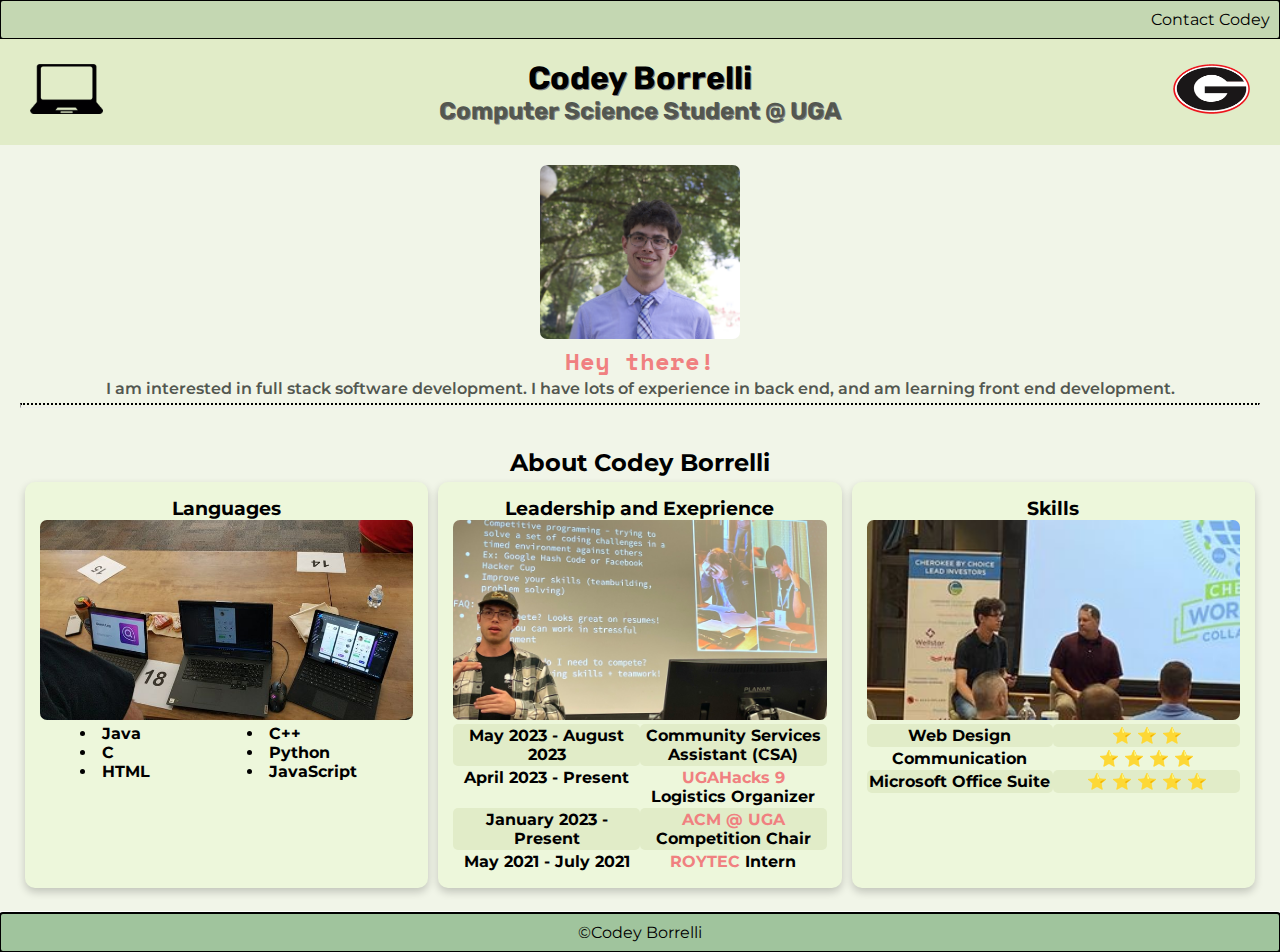
<file: index.html>
<!DOCTYPE html>
<html lang="en">
<head>
    <meta charset="UTF-8">
    <meta http-equiv="X-UA-Compatible" content="IE=edge">
    <meta name="viewport" content="width=device-width, initial-scale=1.0">
    <link rel="stylesheet" href="css/style.css">
    <link href="https://fonts.googleapis.com/css2?family=Montserrat&display=swap" rel="stylesheet">
    <link href="https://fonts.googleapis.com/css2?family=Rubik&display=swap" rel="stylesheet">
    <link href="https://fonts.googleapis.com/css2?family=Space+Mono&display=swap" rel="stylesheet">
    <title>Codey Borrelli</title>
</head>
<nav class="navbar">
    <p>Contact Codey</p>
</nav>
<body>

    <section class="title">
        <img id="laptop" src="images/laptop.png" alt="laptop">
        <div id="titletext">
            <h1 id="name">Codey Borrelli</h1>
            <h2>Computer Science Student @ UGA</h2>
        </div>
        <img id="ugalogo" src="images/ugalogo.png" alt="UGALogo">
    </section>
    <section class="description">
        <img src="images/CodeyBorrelliHeadshot.png" alt="Codey Borrelli" width="200">
        <h2 id="greeting">Hey there!</h2>
        <p id="bio">I am interested in full stack software development. I have lots of experience in back end, and am learning front end development.</p>
        <hr class="line">
    </section>
    <section class="about">
        <h2>About Codey Borrelli</h2>
        <div class="three-col">
        <div class="card">
            <h3>Languages</h3>
            <img id="lang" src="images/coding.jpg" alt="Codey Borrelli">
            <ul>
                <li>Java</li>
                <li>C++</li>
                <li>C</li>
                <li>Python</li>
                <li>HTML</li>
                <li>JavaScript</li>
            </ul>
        </div>
        <div class="card">
            <h3>Leadership and Exeprience</h3>
            <img id="experience" src="images/experience.jpg" alt="Codey Borrelli">
            <dl>
                <dt class="even">May 2023 - August 2023</dt>
                <dd class="even">Community Services Assistant (CSA)</dd>
                <dt class="odd">April 2023 - Present</dt>
                <dd class="odd"><a href="https://9.ugahacks.com/" target="_blank">UGAHacks 9</a> Logistics Organizer</dd>
                <dt class="even">January 2023 - Present</dt>
                <dd class="even"><a href="https://acm-uga.github.io/" target="_blank">ACM @ UGA</a> Competition Chair</dd>
                <dt class="odd">May 2021 - July 2021</dt>
                <dd class="odd"><a href="http://www.roytecind.com/" target="_blank">ROYTEC</a> Intern</dd>
            </dl>
        </div>
        <div class="card">
            <h3>Skills</h3>
            <img id="skills" src="images/skills.jpg" alt="Codey Borrelli">
            <dl>
                <dt class="even">Web Design</dt>
                <dd class="even">&#11088 &#11088 &#11088</dd>
                <dt class="odd">Communication</dt>
                <dd class="odd">&#11088 &#11088 &#11088 &#11088</dd>
                <dt class="even">Microsoft Office Suite</dt>
                <dd class="even">&#11088 &#11088 &#11088 &#11088 &#11088</dd>
            </dl>
        </div>
        </div>
    </section>
</body>
<footer>
    <p>&copy;Codey Borrelli</p>
</footer>
</html>
</file>
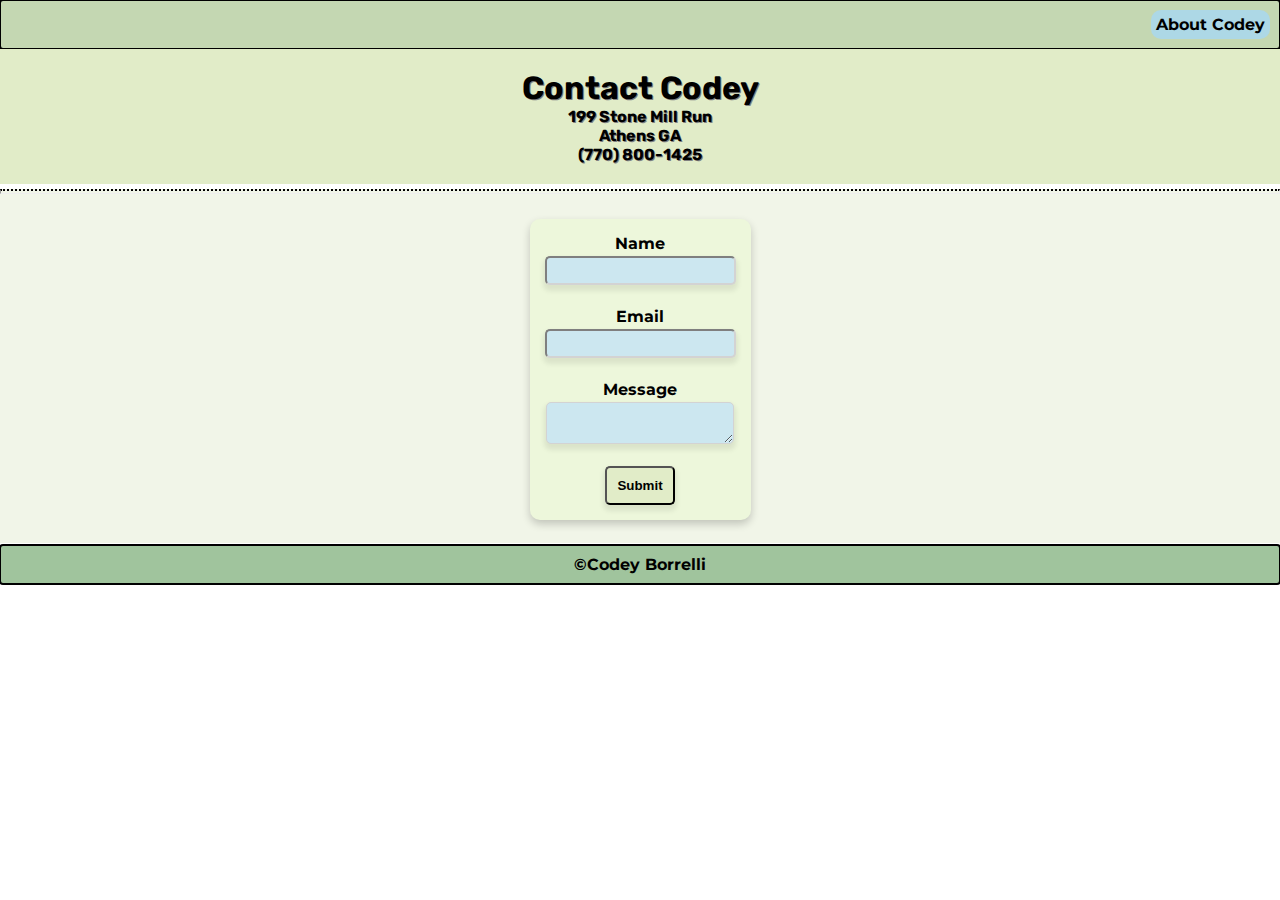
<file: contact.html>
<!DOCTYPE html>
<html lang="en">
<head>
    <meta charset="UTF-8">
    <meta http-equiv="X-UA-Compatible" content="IE=edge">
    <meta name="viewport" content="width=device-width, initial-scale=1.0">
    <link rel="stylesheet" href="css/style.css">
    <link href="https://fonts.googleapis.com/css2?family=Rubik&display=swap" rel="stylesheet">
    <link href="https://fonts.googleapis.com/css2?family=Montserrat&display=swap" rel="stylesheet">
    <title>Contact Codey</title>
</head>
<nav class="navbar">
    <a href="index.html"><p>About Codey</p></a>
</nav>
<body>
    <div class="title">
        <div>
            <h1>Contact Codey</h1>
            <p>199 Stone Mill Run<br>Athens GA</p>
            <p>(770) 800-1425</p>
        </div>
    </div>
    <hr class="line">
    <div class="description">
    <div class="one-col">
        <div class="card">
            <form action="mailto:codeyborrelli@gmail.com" method="post">
                Name
                <input class="form-elements" type="text">
                <br>
                Email
                <input class="form-elements" type="email">
                <br>
                Message
                <textarea class="form-elements"></textarea>
                <br>
                <input class="submit-button" type="submit">
            </form>
        </div>
    </div>
    </div>
</body>
<footer>
    <p><a href="index.html">&copy;Codey Borrelli</a></p>
</footer>
</html>
</file>
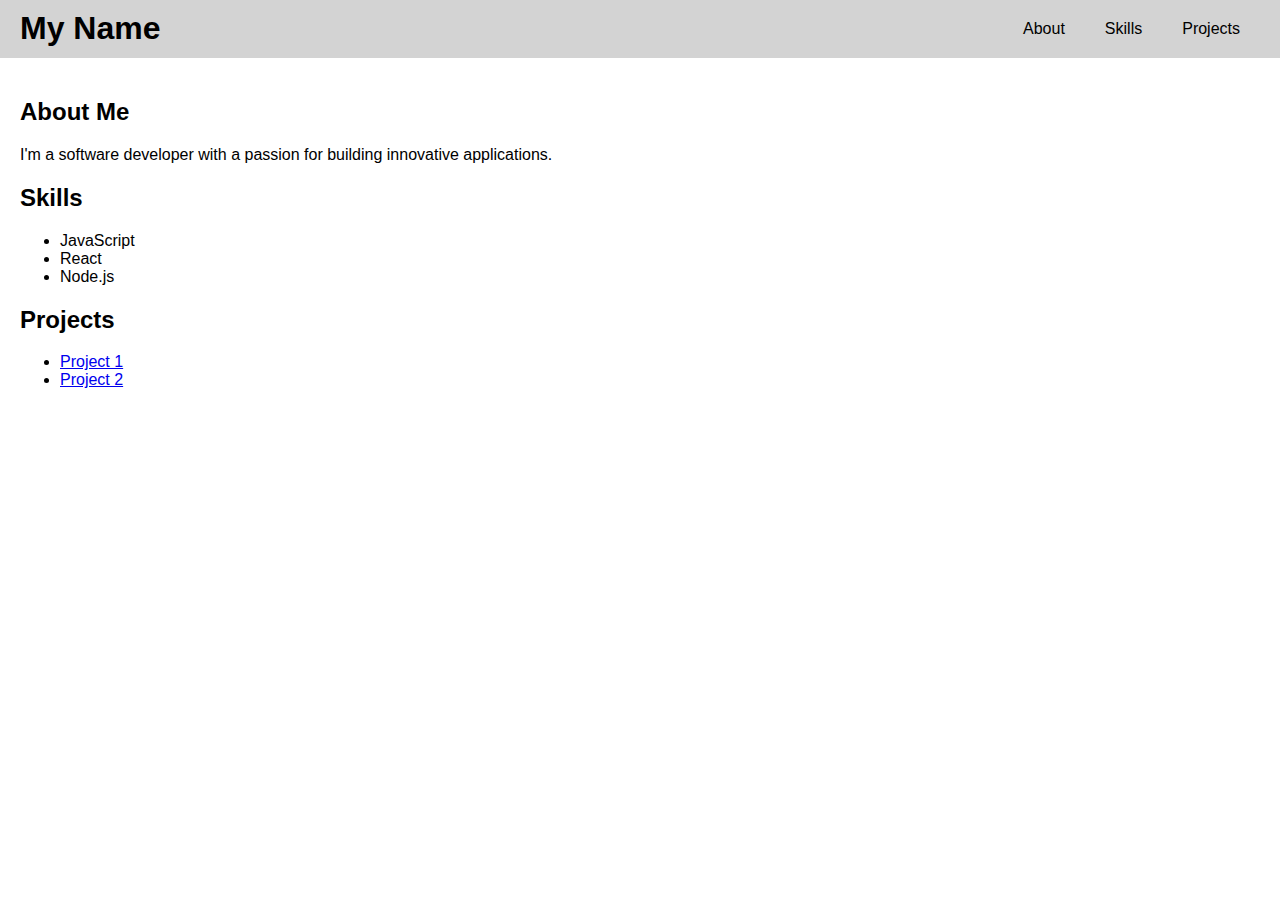
<file: test.html>
<!DOCTYPE html>
<html>
  <head>
    <meta charset="UTF-8">
    <title>My Programming Profile</title>
    <style>
      body {
        font-family: Arial, sans-serif;
        margin: 0;
        padding: 0;
      }
      header {
        background-color: lightgray;
        display: flex;
        justify-content: space-between;
        padding: 10px 20px;
      }
      h1 {
        margin: 0;
      }
      nav {
        display: flex;
      }
      nav a {
        color: black;
        text-decoration: none;
        padding: 10px 20px;
      }
      main {
        padding: 20px;
      }
    </style>
  </head>
  <body>
    <header>
      <h1>My Name</h1>
      <nav>
        <a href="#about-me">About</a>
        <a href="#skills">Skills</a>
        <a href="#projects">Projects</a>
      </nav>
    </header>
    <main>
      <section id="about-me">
        <h2>About Me</h2>
        <p>I'm a software developer with a passion for building innovative applications.</p>
      </section>
      <section id="skills">
        <h2>Skills</h2>
        <ul>
          <li>JavaScript</li>
          <li>React</li>
          <li>Node.js</li>
        </ul>
      </section>
      <section id="projects">
        <h2>Projects</h2>
        <ul>
          <li><a href="#">Project 1</a></li>
          <li><a href="#">Project 2</a></li>
        </ul>
      </section>
    </main>
  </body>
</html>
</file>
<file: css/style.css>
html * {
    margin: 0%;
}

.navbar {
    display: flex;
    justify-content: right;
    outline: auto;
    padding: 10px;
    background-color: rgb(196, 215, 178); 
    outline-color: black;
    font-family:Montserrat;
}

.navbar a {
    color: black;
    background-color: lightblue;
    padding: 5px;
    font-weight: bold;
    border-radius: 10px;
    text-decoration: none;
}

.navbar a:hover {
    background-color: lightskyblue;    
}

footer {
    display: flex;
    justify-content: center;
    background-color: rgb(160, 196, 157);
    padding: 10px;
    outline: auto;
    text-align: center;
    font-family:Montserrat;
}

footer a {
    color: black;
    font-weight: bold;
    padding: 5px;
    border-radius: 10px;
    text-decoration: none;
}

 footer a:hover {
    color: rgb(44, 46, 53);
    background-color: rgb(70, 156, 156);
 }

.title {
    background-color: rgb(225, 236, 200);
    padding: 20px;
    font-weight: bolder;
    text-align: center;
    font-family: 'Rubik';
    text-shadow:  1px 1px gray;
    display: flex;
    justify-content: center;
    position: relative;
}
.title #titletext {align-self: center;}
.title #titletext h2 {color: rgb(83, 87, 80)}
.title #name {font-size: xx-large;}
.title img {
    align-self: center;
    height: 50px;
    padding: auto;
    position: absolute;
    top: 25px;
}
.title #laptop {left: 30px;}
.title #ugalogo {right: 30px;}

.description { 
    background-color: rgb(241, 245, 232);
    padding: 20px;
    text-align: center;
    font-family:Montserrat;
}
.description #greeting {
    font-family:Space Mono;
    font-weight: bold;
    font-size: x-large;
    color: lightcoral;
}
.description #bio {
    font-weight:600;
    font-size: medium;
    color: rgb(83, 87, 80);
}
.description img {
    align-self: center;
    border-radius: 7px;
    padding: auto;
}

.about {
    background-color: rgb(241, 245, 232);
    padding: 20px;
    text-align: center;
    font-family:Montserrat;
}

.about a {
    color: lightcoral;
    text-decoration: none;
}

.about a:hover {
    color: red;

}

.card {
    box-shadow: 0 4px 8px 0 rgba(0,0,0,0.2);
    transition: 0.3s;
    padding: 15px;
    margin:5px;
    background-color: rgb(237, 247, 219);
    border-radius: 10px;
    font-weight: bold;
    display: inline-block;
    justify-content: center;
}
.card ul {
    text-align: left;
    display: grid;
    margin: 0 auto;
    list-style-position:inside;
    justify-content: center;
    grid-template-columns: 1fr 1fr;
}
.card dl {
    display: grid;
    margin: 0 auto;
    grid-template-columns: 1fr 1fr;
}
.even {
    background-color: rgb(225, 236, 200);
    border-radius: 5px;
    padding: 2px;
    transition: 0.3s;
}
.odd {
    background-color: rgb(237, 247, 219);
    border-radius: 5px;
    padding: 2px;
    transition: 0.3s;
}
.card:hover {
    box-shadow: 0 8px 16px 5px rgba(0,0,0,0.2);
    background-color: rgb(228, 240, 204);
    transform:scale(1.007);   
}

.card img {
    align-self: center;
    width: 100%;
    height: 200px;
    border-radius: 7px;
    object-fit: cover;
    padding: auto;
}
.card #skills {object-position: 30% 70%;}
.card #lang {object-position: 10% 100%;}
.card #experience {object-position: 50% 65%;}

.three-col {
    display: grid;
    grid-template-columns: 1fr 1fr 1fr;
}

.one-col {
    display: grid;
    grid-template-columns: 1fr;
    width:max-content;
    margin: 0 auto;
}

.form-elements {
    padding: 5px;
    margin: 3px auto;
    box-shadow:0 4px 5px 2px rgba(0,0,0,0.08);
    border-radius: 5px;
    background-color: rgb(204, 231, 240);
    border-color: lightgray;
    display: block;
}

.submit-button {
    padding: 10px;
    font-weight: bold;
    border-radius: 5px; 
    margin: 0 auto;
    background-color: rgb(225, 236, 200);
    box-shadow:0 4px 5px 2px rgba(0,0,0,0.08);
}

.submit-button:hover {
    box-shadow:0 4px 10px 4px rgba(0,0,0,0.12);
    background-color: rgb(203, 219, 164);
}

.line {
    height: 2px;
    background-color:rgb(241, 245, 232);
    border-top: 2px dotted black;
    margin-top: 5px;
}
</file>
